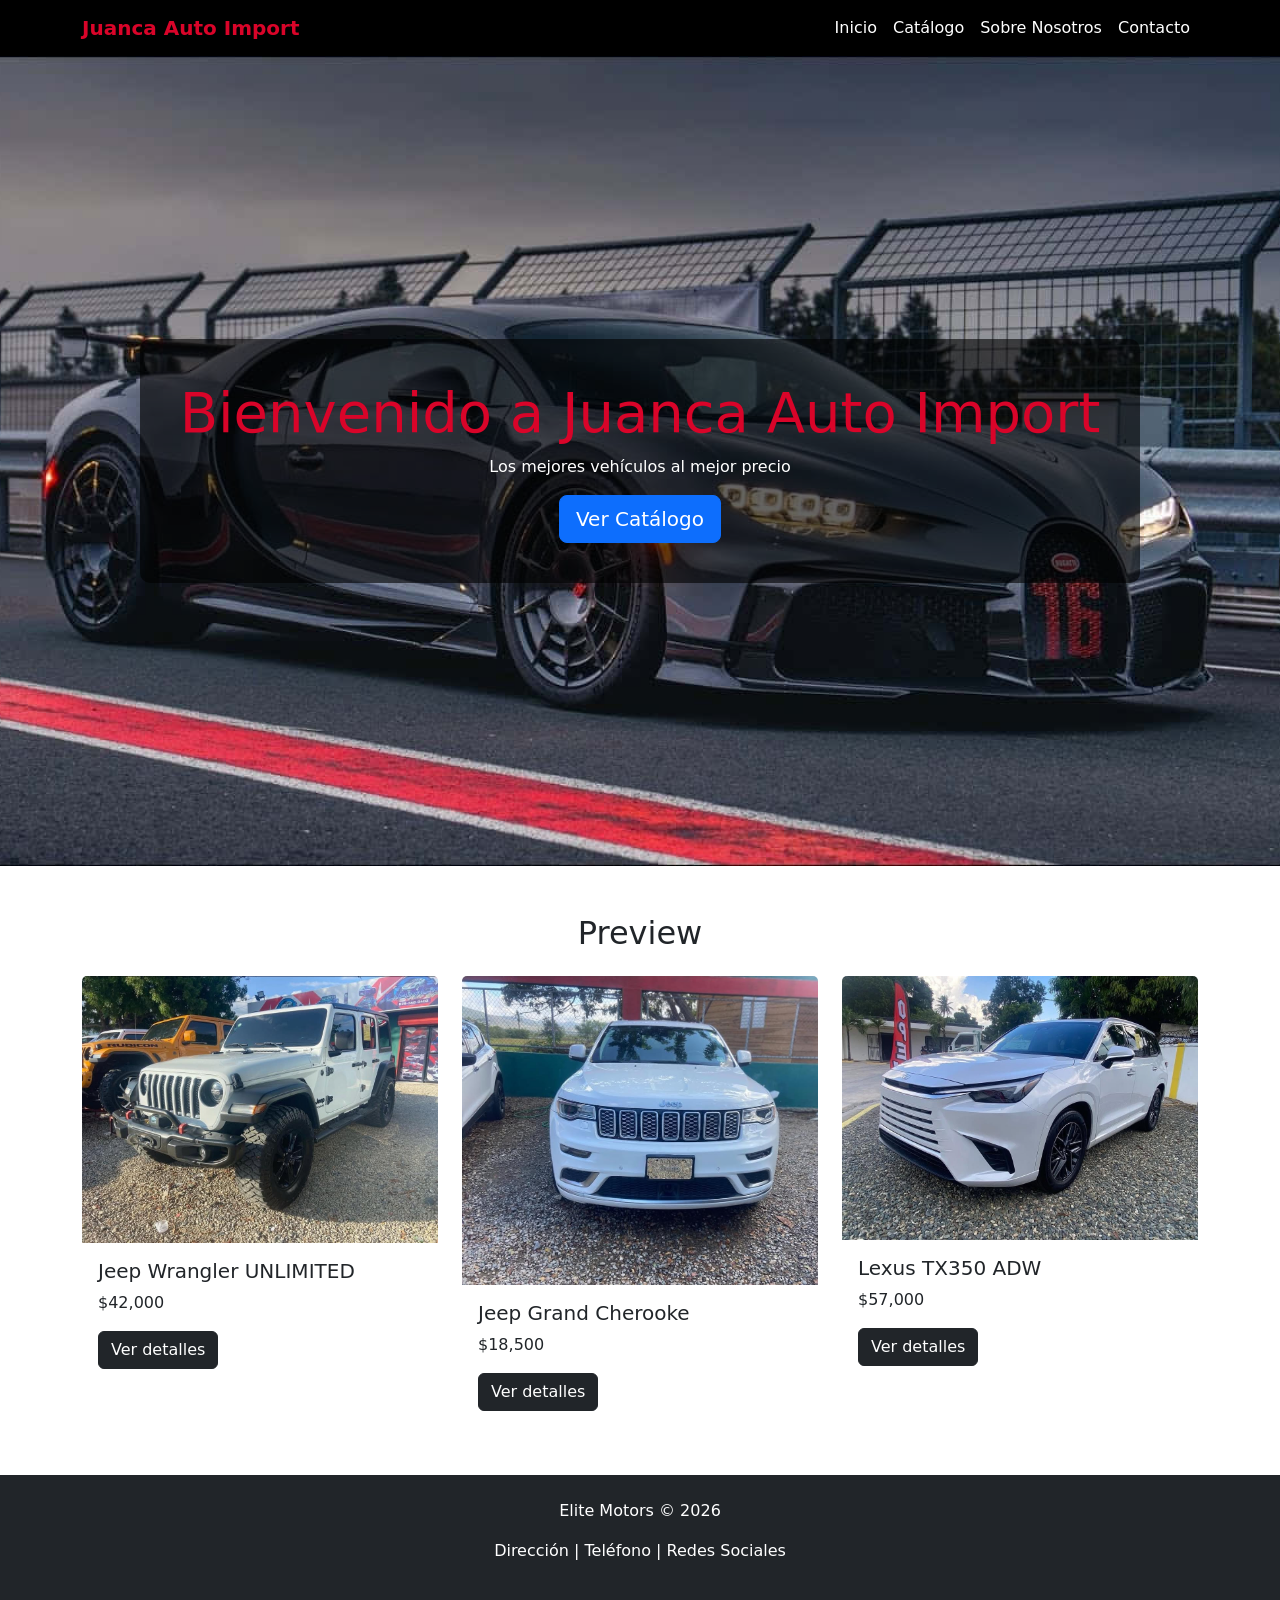
<file: index.html>
<!DOCTYPE html>
<html lang="es">
<head>
<meta charset="UTF-8">
<meta name="viewport" content="width=device-width, initial-scale=1.0">

<title>Juanca Auto Import</title>


<link href="https://cdn.jsdelivr.net/npm/bootstrap@5.3.2/dist/css/bootstrap.min.css" rel="stylesheet">
<link rel="stylesheet" href="style.css">

</head>

<body>


<nav class="navbar navbar-expand-lg navbar-dark bg-dark">

<div class="container">

<a class="navbar-brand" href="#">Juanca Auto Import</a>

<button class="navbar-toggler" data-bs-toggle="collapse" data-bs-target="#menu">
<span class="navbar-toggler-icon"></span>
</button>

<div class="collapse navbar-collapse" id="menu">

<ul class="navbar-nav ms-auto">

<li class="nav-item">
<a class="nav-link active" href="#">Inicio</a>
</li>

<li class="nav-item">
<a class="nav-link" href="catalogo.html">Catálogo</a>
</li>

<li class="nav-item">
<a class="nav-link" href="#">Sobre Nosotros</a>
</li>

<li class="nav-item">
<a class="nav-link" href="#">Contacto</a>
</li>

</ul>

</div>

</div>
</nav>



<section class="hero">

<div class="hero-overlay">

<h1 class="display-4">Bienvenido a Juanca Auto Import</h1>

<p>Los mejores vehículos al mejor precio</p>

<a href="catalogo.html" class="btn btn-primary btn-lg">Ver Catálogo</a>

</div>

</section>



<section class="container mt-5">

<h2 class="text-center mb-4">Preview</h2>

<div class="row">



<div class="col-md-4">

<div class="card">


<img src="imagenes/Jeep.jpeg" class="card-img-top">

<div class="card-body">

<h5 class="card-title">Jeep Wrangler UNLIMITED</h5>

<p class="card-text">$42,000</p>

<a href="#" class="btn btn-dark">Ver detalles</a>

</div>
</div>

</div>



<div class="col-md-4">

<div class="card">


<img src="imagenes/Jeep Cherooke.jpeg" class="card-img-top">

<div class="card-body">

<h5 class="card-title">Jeep Grand Cherooke</h5>

<p class="card-text">$18,500</p>

<a href="#" class="btn btn-dark">Ver detalles</a>

</div>
</div>

</div>



<div class="col-md-4">

<div class="card">


<img src="imagenes/Lexxus.jpeg" class="card-img-top">

<div class="card-body">

<h5 class="card-title">Lexus TX350 ADW</h5>

<p class="card-text">$57,000</p>

<a href="#" class="btn btn-dark">Ver detalles</a>

</div>
</div>

</div>


</div>
</section>


<footer class="bg-dark text-white text-center p-4 mt-5">

<p>Elite Motors © 2026</p>

<p>Dirección | Teléfono | Redes Sociales</p>

</footer>


<script src="https://cdn.jsdelivr.net/npm/bootstrap@5.3.2/dist/js/bootstrap.bundle.min.js"></script>

</body>
</html>
</file>
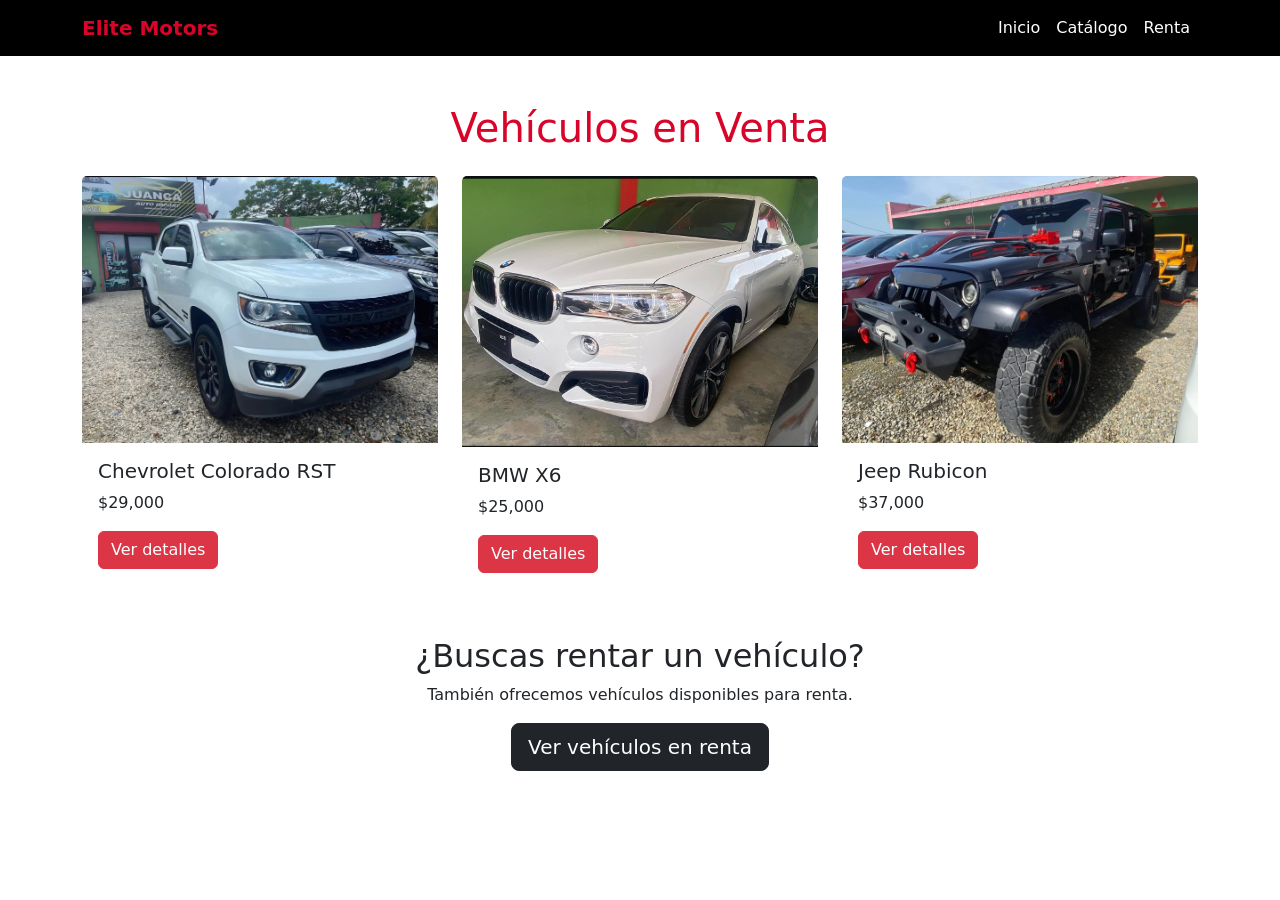
<file: catalogo.html>
<!DOCTYPE html>
<html lang="es">
<head>

<meta charset="UTF-8">
<meta name="viewport" content="width=device-width, initial-scale=1.0">

<title>Catálogo - Elite Motors</title>

<link href="https://cdn.jsdelivr.net/npm/bootstrap@5.3.2/dist/css/bootstrap.min.css" rel="stylesheet">
<link rel="stylesheet" href="style.css">

</head>

<body>


<nav class="navbar navbar-expand-lg navbar-dark bg-dark">
<div class="container">

<a class="navbar-brand" href="index.html">Elite Motors</a>

<button class="navbar-toggler" data-bs-toggle="collapse" data-bs-target="#menu">
<span class="navbar-toggler-icon"></span>
</button>

<div class="collapse navbar-collapse" id="menu">

<ul class="navbar-nav ms-auto">

<li class="nav-item">
<a class="nav-link" href="index.html">Inicio</a>
</li>

<li class="nav-item">
<a class="nav-link active" href="catalogo.html">Catálogo</a>
</li>

<li class="nav-item">
<a class="nav-link" href="renta.html">Renta</a>
</li>

</ul>

</div>
</div>
</nav>



<div class="container mt-5">

<h1 class="text-center mb-4">Vehículos en Venta</h1>

<div class="row">



<div class="col-md-4">

<div class="card">

<img src="imagenes/Chevrolet Colorado RST.jpeg" class="card-img-top">

<div class="card-body">

<h5 class="card-title">Chevrolet Colorado RST</h5>

<p class="card-text">$29,000</p>

<a href="#" class="btn btn-danger">Ver detalles</a>

</div>
</div>

</div>



<div class="col-md-4">

<div class="card">

<img src="imagenes/BMW .jpeg" class="card-img-top">

<div class="card-body">

<h5 class="card-title">BMW X6</h5>

<p class="card-text">$25,000</p>

<a href="#" class="btn btn-danger">Ver detalles</a>

</div>
</div>

</div>



<div class="col-md-4">

<div class="card">

<img src="imagenes/Jeep Rubicon.jpeg" class="card-img-top">

<div class="card-body">

<h5 class="card-title">Jeep Rubicon</h5>

<p class="card-text">$37,000</p>

<a href="#" class="btn btn-danger">Ver detalles</a>

</div>
</div>

</div>

</div>

</div>



<div class="container text-center mt-5">

<h2>¿Buscas rentar un vehículo?</h2>

<p>También ofrecemos vehículos disponibles para renta.</p>

<a href="renta.html" class="btn btn-dark btn-lg">Ver vehículos en renta</a>

</div>


<script src="https://cdn.jsdelivr.net/npm/bootstrap@5.3.2/dist/js/bootstrap.bundle.min.js"></script>

</body>

</html>
</file>
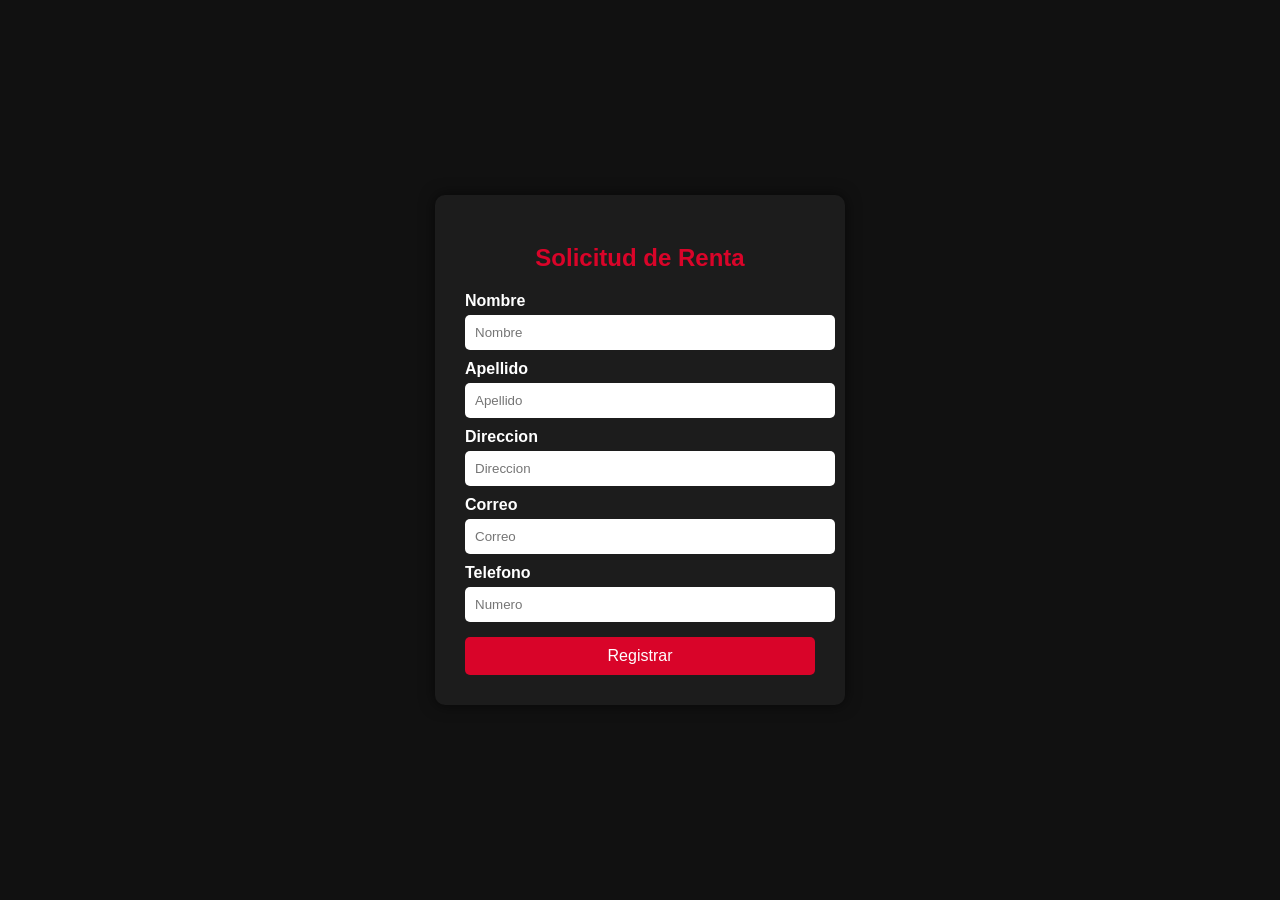
<file: formulario.html>
<!DOCTYPE html>
<html lang="es">
<head>
    <link rel="stylesheet" href="formulario.css">
    <meta charset="UTF-8">
    <title>Solicitud de Renta</title>
    
</head>

<body>


<form id="Miformulario">
    <h2>Solicitud de Renta</h2>

    <label>Nombre</label>
    <input name="Nombre"  type="text" id="Nombre" required placeholder="Nombre">
    <br>

    <label>Apellido</label>
    <input name="Apellido"  type="text" id="Apellido" required placeholder="Apellido">
    <br>

    <label>Direccion</label>
    <input name="Direccion" type="text" id="Direccion" required placeholder="Direccion">
    <br>

    <label>Correo</label>
    <input name="Correo" type="email" id="Correo" required placeholder="Correo">
    <br>

    <label>Telefono</label>
    <input name="Telefono" type="text" id="Telefono" required placeholder="Numero">
    <br>



    <button type="submit" onclick="validar(event)">Registrar</button>
</form>

<p id="mensaje"></p>

<script src="app.js"></script>


</body>
</html>
</file>
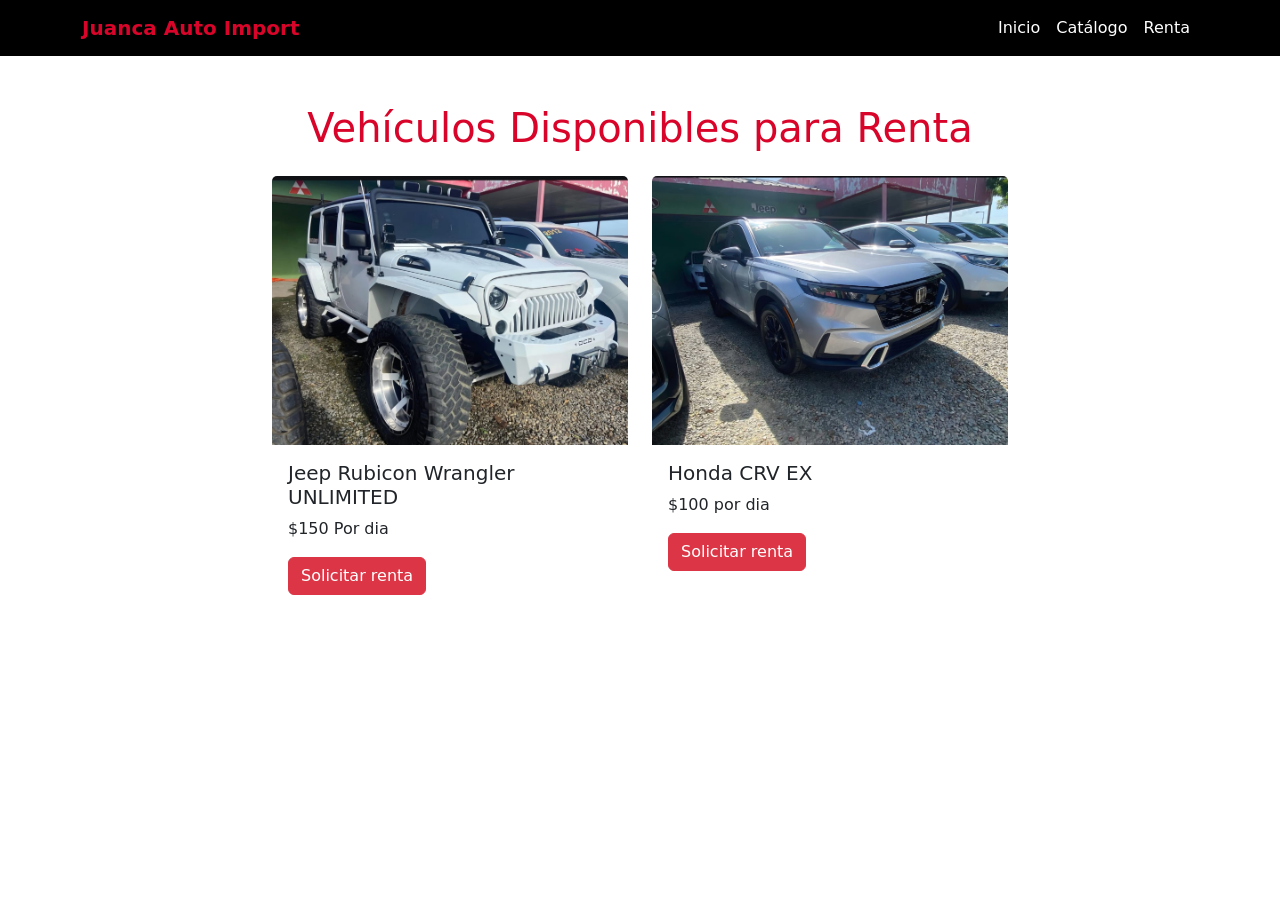
<file: renta.html>
<!DOCTYPE html>
<html lang="es">

<head>

<meta charset="UTF-8">
<meta name="viewport" content="width=device-width, initial-scale=1.0">

<title>Renta de Vehículos</title>

<link href="https://cdn.jsdelivr.net/npm/bootstrap@5.3.2/dist/css/bootstrap.min.css" rel="stylesheet">
<link rel="stylesheet" href="style.css">

</head>

<body>


<nav class="navbar navbar-expand-lg navbar-dark bg-dark">

<div class="container">

<a class="navbar-brand" href="index.html">Juanca Auto Import</a>

<button class="navbar-toggler" data-bs-toggle="collapse" data-bs-target="#menu">
<span class="navbar-toggler-icon"></span>
</button>

<div class="collapse navbar-collapse" id="menu">

<ul class="navbar-nav ms-auto">

<li class="nav-item">
<a class="nav-link" href="index.html">Inicio</a>
</li>

<li class="nav-item">
<a class="nav-link" href="catalogo.html">Catálogo</a>
</li>

<li class="nav-item">
<a class="nav-link active" href="renta.html">Renta</a>
</li>

</ul>

</div>
</div>

</nav>



<div class="container mt-5">

<h1 class="text-center mb-4">Vehículos Disponibles para Renta</h1>

<div class="row justify-content-center">



<div class="col-md-4">

<div class="card">

<img src="imagenes/Jeep1.jpeg" class="card-img-top">

<div class="card-body">

<h5 class="card-title">Jeep Rubicon Wrangler UNLIMITED</h5>

<p class="card-text">$150 Por dia</p>

<a href="formulario.html" class="btn btn-danger">Solicitar renta</a>

</div>

</div>

</div>



<div class="col-md-4">

<div class="card">

<img src="imagenes/Honda.jpeg" class="card-img-top">

<div class="card-body">

<h5 class="card-title">Honda CRV EX</h5>

<p class="card-text">$100 por dia</p>

<a href="formulario.html" class="btn btn-danger">Solicitar renta</a>

</div>

</div>

</div>

</div>

</div>


<script src="https://cdn.jsdelivr.net/npm/bootstrap@5.3.2/dist/js/bootstrap.bundle.min.js"></script>

</body>
</html>
</file>
<file: style.css>
:root{
--rojo: #d90429;
--negro: #000000;
--blanco: #ffffff;
}

.navbar{
background-color: var(--negro) !important;
}

.navbar-brand{
color: var(--rojo) !important;
font-weight: bold;
}

.nav-link{
color: var(--blanco) !important;
}

.nav-link:hover{
color: var(--rojo) !important;
}

.hero{
height: 90vh;

background-image: url("imagenes/bugatti.jpg");

background-size: cover;
background-position: center;

display:flex;
align-items:center;
justify-content:center;

color: var(--blanco);
text-align:center;
}

.hero-overlay{
background: rgba(0,0,0,0.6);
padding:40px;
border-radius:10px;
}

.btn-dealer{
background-color: var(--rojo);
color: var(--blanco);
border:none;
}

.btn-dealer:hover{
background-color:#a6031f;
}

.card{
border:none;
transition:0.3s;
}

.card:hover{
transform:scale(1.03);
box-shadow:0 10px 20px rgba(0,0,0,0.2);
}

footer{
background-color: var(--negro);
color: var(--blanco);
}

h1{
color: var(--rojo);
}
</file>
<file: formulario.css>
body{
background-color: #111;
font-family: Arial, Helvetica, sans-serif;
color: white;
display: flex;
justify-content: center;
align-items: center;
height: 100vh;
margin: 0;
}


form{
background-color: #1c1c1c;
padding: 30px;
border-radius: 10px;
width: 350px;
box-shadow: 0 0 15px rgba(0,0,0,0.6);
}


h2{
text-align: center;
margin-bottom: 20px;
color: #d90429;
}


label{
display: block;
margin-top: 10px;
font-weight: bold;
}


input{
width: 100%;
padding: 10px;
margin-top: 5px;
border-radius: 5px;
border: none;
outline: none;
}


input:focus{
border: 2px solid #d90429;
}


button{
width: 100%;
margin-top: 15px;
padding: 10px;
background-color: #d90429;
color: white;
border: none;
border-radius: 5px;
font-size: 16px;
cursor: pointer;
}


button:hover{
background-color: #a6031f;
}


.Error{
color: red;
text-align: center;
margin-top: 10px;
}


.Correcto{
color: #00ff88;
text-align: center;
margin-top: 10px;
}
</file>
